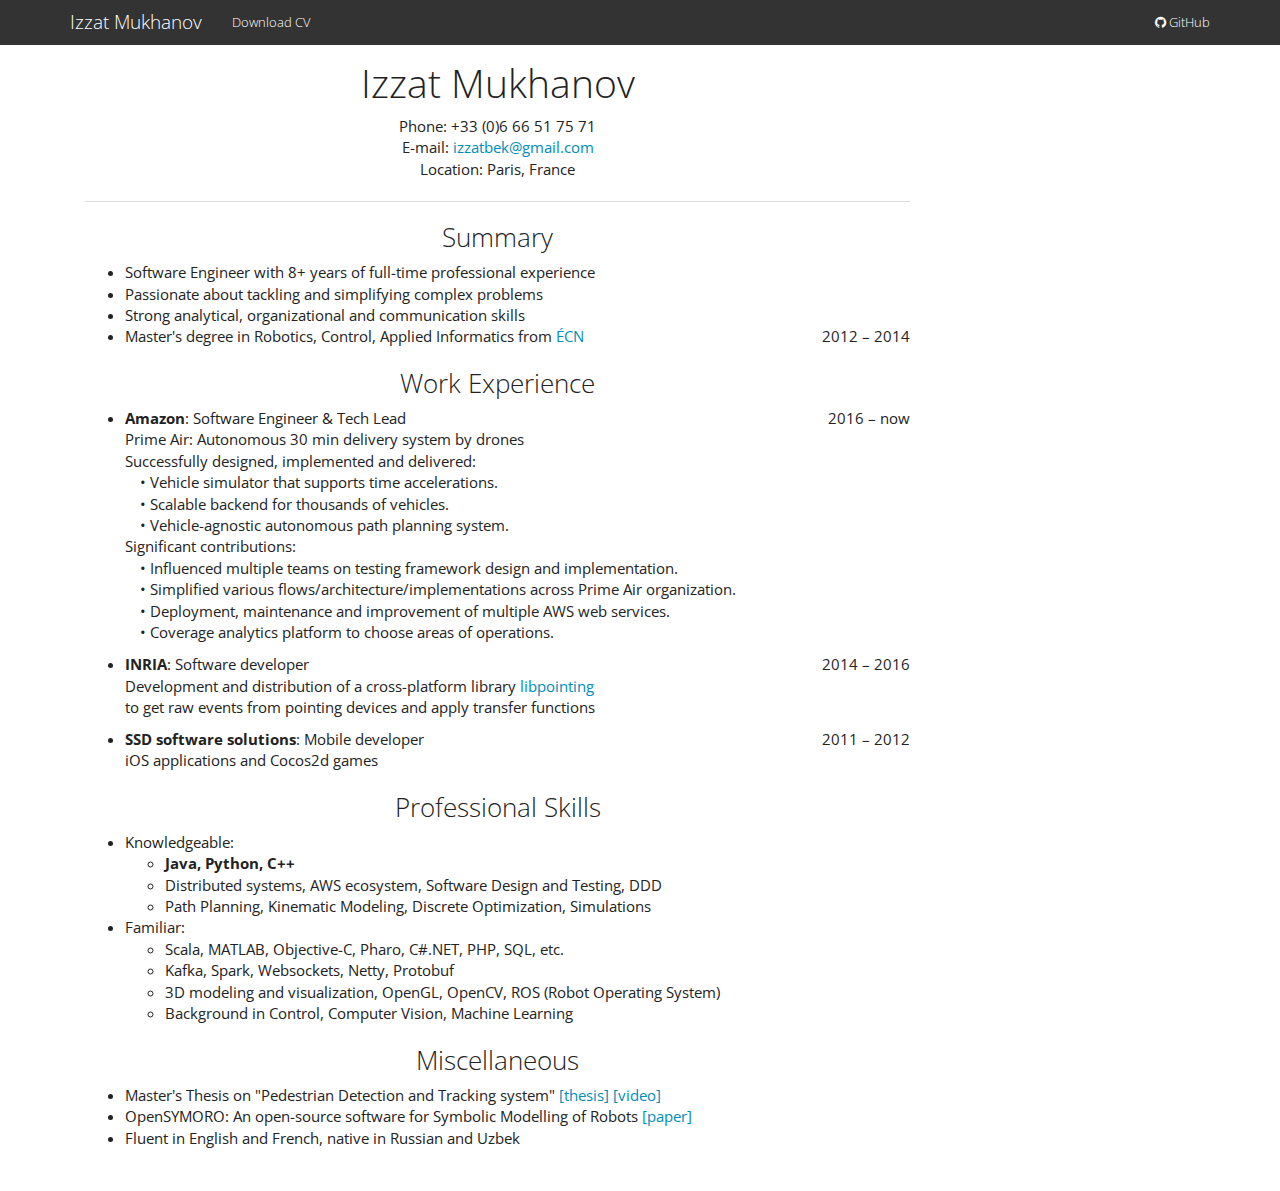
<file: index.html>
<!DOCTYPE html>
<html lang="en">
    <head>
        <meta charset="utf-8">
        <meta http-equiv="X-UA-Compatible" content="IE=edge">
        <meta name="viewport" content="width=device-width, initial-scale=1.0">
        <meta name="description" content="Izzatbek Mukhanov's personal web site">
        <meta name="author" content="Izzat Mukhanov">
        <link rel="canonical" href="https://izzatbek.github.io/">
        <link rel="shortcut icon" href="./img/favicon.ico">
        <title>Izzat Mukhanov</title>
        <link href="./css/bootstrap-custom.min.css" rel="stylesheet">
        <link href="./css/font-awesome-4.5.0.css" rel="stylesheet">
        <link href="./css/base.css" rel="stylesheet">
        <link rel="stylesheet" href="./css/highlight.css">
        <link href="mkdocs.css" rel="stylesheet">
        <!-- HTML5 shim and Respond.js IE8 support of HTML5 elements and media queries -->
        <!--[if lt IE 9]>
            <script src="https://oss.maxcdn.com/libs/html5shiv/3.7.0/html5shiv.js"></script>
            <script src="https://oss.maxcdn.com/libs/respond.js/1.3.0/respond.min.js"></script>
        <![endif]-->

        <script src="./js/jquery-1.10.2.min.js"></script>
        <script src="./js/bootstrap-3.0.3.min.js"></script>
        <script src="./js/highlight.pack.js"></script>
        <script>
            (function(i,s,o,g,r,a,m){i['GoogleAnalyticsObject']=r;i[r]=i[r]||function(){
            (i[r].q=i[r].q||[]).push(arguments)},i[r].l=1*new Date();a=s.createElement(o),
            m=s.getElementsByTagName(o)[0];a.async=1;a.src=g;m.parentNode.insertBefore(a,m)
            })(window,document,'script','//www.google-analytics.com/analytics.js','ga');

            ga('create', 'UA-77054143-1', 'izzatbek.github.io');
            ga('send', 'pageview');
        </script> 
    </head>

    <body class="homepage">

        <div class="navbar navbar-default navbar-fixed-top" role="navigation">
    <div class="container">

        <!-- Collapsed navigation -->
        <div class="navbar-header">
            <!-- Expander button -->
            <button type="button" class="navbar-toggle" data-toggle="collapse" data-target=".navbar-collapse">
                <span class="sr-only">Toggle navigation</span>
                <span class="icon-bar"></span>
                <span class="icon-bar"></span>
                <span class="icon-bar"></span>
            </button>
            <a class="navbar-brand" href="">Izzat Mukhanov</a>
        </div>

        <!-- Expanded navigation -->
        <div class="navbar-collapse collapse">
                <ul class="nav navbar-nav">
                    <li>
                        <a href="https://izzatbek.github.io/mukhanov-izzat-cv.pdf" target="_blank">Download CV</a>
                    </li>
                </ul>

            <ul class="nav navbar-nav navbar-right">
                    <li>
                        <a href="https://github.com/izzatbek/"><i class="fa fa-github"></i> GitHub</a>
                    </li>
            </ul>
        </div>
    </div>
</div>

        <div class="container">
                <div class="col-md-9" role="main">

<p><br></p>
<h1 id="izzat-mukhanov">Izzat Mukhanov</h1>
<p><center>
Phone: +33 (0)6 66 51 75 71<br>
E-mail: <a href="mailto:izzatbek@gmail.com">izzatbek@gmail.com</a><br>
Location: Paris, France
</center></p>
<hr />
<h3 id="summary">Summary</h3>
<ul>
<li>Software Engineer with 8+ years of full-time professional experience</li>
<li>Passionate about tackling and simplifying complex problems</li>
<li>Strong analytical, organizational and communication skills</li>
<li>Master's degree in Robotics, Control, Applied Informatics
from <a href="https://en.wikipedia.org/wiki/%C3%89cole_centrale_de_Nantes">ÉCN</a>
<span style="float:right;">2012 – 2014</span><br></li>
</ul>
<h3 id="work-experience">Work Experience</h3>
<ul>
<li>
<p><strong>Amazon</strong>: Software Engineer &amp; Tech Lead
<span style="float:right;">2016 – now</span><br>
Prime Air: Autonomous 30 min delivery system by drones<br>
Successfully designed, implemented and delivered:<br>
&emsp;• Vehicle simulator that supports time accelerations.<br>
&emsp;• Scalable backend for thousands of vehicles.<br>
&emsp;• Vehicle-agnostic autonomous path planning system.<br>
Significant contributions:<br>
&emsp;• Influenced multiple teams on testing framework design and implementation.<br>
&emsp;• Simplified various flows/architecture/implementations across Prime Air organization.<br>
&emsp;• Deployment, maintenance and improvement of multiple AWS web services.<br>
&emsp;• Coverage analytics platform to choose areas of operations.<br></p>
</li>
<li>
<p><strong>INRIA</strong>: Software developer
<span style="float:right;">2014 – 2016</span><br>
Development and distribution of a cross-platform library <a href="https://github.com/INRIA/libpointing">libpointing</a><br>
to get raw events from pointing devices and apply transfer functions<br></p>
</li>
<li>
<p><strong>SSD software solutions</strong>: Mobile developer
<span style="float:right;">2011 – 2012</span><br>
iOS applications and Cocos2d games<br></p>
</li>
</ul>
<h3 id="professional-skills">Professional Skills</h3>
<ul>
<li>Knowledgeable:<ul>
<li><strong>Java, Python, C++</strong></li>
<li>Distributed systems, AWS ecosystem, Software Design and Testing, DDD</li>
<li>Path Planning, Kinematic Modeling, Discrete Optimization, Simulations</li>
</ul>
</li>
<li>Familiar:<ul>
<li>Scala, MATLAB, Objective-C, Pharo, C#.NET, PHP, SQL, etc.</li>
<li>Kafka, Spark, Websockets, Netty, Protobuf</li>
<li>3D modeling and visualization, OpenGL, OpenCV, ROS (Robot Operating System)</li>
<li>Background in Control, Computer Vision, Machine Learning</li>
</ul>
</li>
</ul>
<h3 id="miscellaneous">Miscellaneous</h3>
<ul>
<li>Master's Thesis on "Pedestrian Detection and Tracking system"
<a href="https://izzatbek.github.io/thesis.pdf">[thesis]</a>
<a href="https://www.youtube.com/watch?v=o-HAwKvbs8c">[video]</a></li>
<li>OpenSYMORO: An open-source software for Symbolic Modelling of Robots <a href="https://hal.archives-ouvertes.fr/hal-01025919">[paper]</a></li>
<li>Fluent in English and French, native in Russian and Uzbek</li>
</ul>
<p><br></p></div>
        </div>
    </body>
</html>
</file>
<file: css/base.css>
html {
    /* The nav header is 3.40625rem high, plus 20px for the margin-top of the
       main container. */
    scroll-padding-top: calc(3.40625rem + 20px);
}

body > .container {
    margin-top: 20px;
}

.navbar.fixed-top {
    position: -webkit-sticky;
    position: sticky;
}

.source-links {
    float: right;
}

.col-md-9 img {
    max-width: 100%;
}

pre, code {
    background: #eee;
    color: #000;
    border: 1px solid rgba(0,0,0,0.125);
}

pre {
    padding: 0.5em;
}

code {
    padding: 1px 3px;
}

pre code {
    border: none;
    /* Override styles from hljs theme */
    background: transparent !important;
    padding: 0 !important;
}

a code {
    color: #008cba;
}

a:hover code {
    color: #00526e;
}

kbd {
    padding: 2px 4px;
    font-size: 90%;
    color: #fff;
    background-color: #333;
    border-radius: 3px;
    -webkit-box-shadow: inset 0 -1px 0 rgba(0,0,0,.25);
    box-shadow: inset 0 -1px 0 rgba(0,0,0,.25);
}

footer {
    margin-top: 30px;
    margin-bottom: 10px;
    text-align: center;
    font-weight: 200;
}

.modal-dialog {
    margin-top: 60px;
}

/* Style the admonitions. */

.admonition {
    margin-bottom: 1rem;
    border: 1px solid rgba(0,0,0,0.125);
}

.admonition > .admonition-title {
    margin: 0;
    padding: 0.75rem 1rem;
    background: rgba(0,0,0,0.03);
    border-bottom: 1px solid rgba(0,0,0,0.125);
    font-size: 1rem;
}

.admonition > * {
    margin-left: 1rem;
    margin-right: 1rem;
}

.admonition > *:not(.admonition-title):first-of-type,
.admonition > .admonition-title + * {
    margin-top: 1rem;
}

.admonition > *:last-child {
    margin-bottom: 1rem;
}

/* Style each kind of admonition. */

.admonition.note, .admonition.note > .admonition-title {
    border-color: #3db5d8;
}

.admonition.note > .admonition-title {
    background: #5bc0de;
    color: #fff;
}

.admonition.warning, .admonition.warning > .admonition-title {
    border-color: #d08002;
}

.admonition.warning > .admonition-title {
    background: #e99002;
    color: #fff;
}

.admonition.danger, .admonition.danger > .admonition-title {
    border-color: #ea2f10;
}

.admonition.danger > .admonition-title {
    background: #f04124;
    color: #fff;
}

/*
 * Side navigation
 *
 * Scrollspy and affixed enhanced navigation to highlight sections and secondary
 * sections of docs content.
 */

.bs-sidebar.affix {
    position: -webkit-sticky;
    position: sticky;
    /* The nav header is 3.40625rem high, plus 20px for the margin-top of the
       main container. */
    top: calc(3.40625rem + 20px);
}

.bs-sidebar.card {
    padding: 0;
}

/* Toggle (vertically flip) sidebar collapse icon */
.bs-sidebar .navbar-toggler span {
    -moz-transform: scale(1, -1);
    -webkit-transform: scale(1, -1);
    -o-transform: scale(1, -1);
    -ms-transform: scale(1, -1);
    transform: scale(1, -1);
}

.bs-sidebar .navbar-toggler.collapsed span {
    -moz-transform: scale(1, 1);
    -webkit-transform: scale(1, 1);
    -o-transform: scale(1, 1);
    -ms-transform: scale(1, 1);
    transform: scale(1, 1);
}

/* First level of nav */
.bs-sidebar > .navbar-collapse > .nav {
    padding-top:    10px;
    padding-bottom: 10px;
    border-radius: 5px;
    width: 100%;
}

/* All levels of nav */
.bs-sidebar .nav > li > a {
    display: block;
    padding: 5px 20px;
    z-index: 1;
}
.bs-sidebar .nav > li > a:hover,
.bs-sidebar .nav > li > a:focus {
    text-decoration: none;
    border-right: 1px solid;
}
.bs-sidebar .nav > li > a.active,
.bs-sidebar .nav > li > a.active:hover,
.bs-sidebar .nav > li > a.active:focus {
    font-weight: bold;
    background-color: transparent;
    border-right: 1px solid;
}

.bs-sidebar .nav .nav .nav {
    margin-left: 1em;
}

.bs-sidebar .nav > li > a {
    font-weight: bold;
}

.bs-sidebar .nav .nav > li > a {
    font-weight: normal;
}

.headerlink {
    display: none;
    padding-left: .5em;
}

h1:hover .headerlink, h2:hover .headerlink, h3:hover .headerlink, h4:hover .headerlink, h5:hover .headerlink, h6:hover .headerlink{
    display:inline-block;
}

@media (max-width: 991.98px) {
    .navbar-collapse.show {
        overflow-y: auto;
        max-height: calc(100vh - 3.40625rem);
    }
}

.bg-primary .dropdown-item.open {
    color: #fff;
    background-color: #0079a1;
}

.bg-light .dropdown-item.open {
    color: rgba(0,0,0,0.7);
    background-color: #fbfbfb;
}

.bg-dark .dropdown-item.open {
    color: #fff;
    background-color: #262626;
}

.dropdown-submenu > .dropdown-menu {
    margin: 0 0 0 1.5rem;
    padding: 0;
    border-width: 0;
}

.dropdown-submenu > a::after {
    display: block;
    content: " ";
    float: right;
    width: 0;
    height: 0;
    border-color: transparent;
    border-style: solid;
    border-width: 5px 0 5px 5px;
    border-left-color: #ccc;
    margin-top: 5px;
    margin-right: -10px;
}

dropdown-submenu:hover > a::after {
    border-left-color: #fff;
}

.bg-light dropdown-submenu:hover > a::after {
    border-left-color: rgba(0,0,0,0.7);
}

@media (min-width: 992px) {
    .dropdown-menu {
        overflow-y: auto;
        max-height: calc(100vh - 3.40625rem);
    }

    .dropdown-submenu {
        position: relative;
    }

    .dropdown-submenu > .dropdown-menu {
        position: fixed !important;
        margin-top: -9px;
        margin-left: -2px;
        border-width: 1px;
        padding: 0.5rem 0;
    }
}
</file>
<file: css/highlight.css>
/*

Colorbrewer theme
Original: https://github.com/mbostock/colorbrewer-theme (c) Mike Bostock <mike@ocks.org>
Ported by Fabrício Tavares de Oliveira

*/

.hljs {
  display: block;
  overflow-x: auto;
  -webkit-text-size-adjust: none;
}

.hljs,
.hljs-subst {
  color: #000;
}

.hljs-string,
.hljs-meta,
.hljs-symbol,
.hljs-template-tag,
.hljs-template-variable,
.hljs-addition {
  color: #756bb1;
}

.hljs-comment,
.hljs-quote {
  color: #636363;
}

.hljs-number,
.hljs-regexp,
.hljs-literal,
.hljs-bullet,
.hljs-link {
  color: #31a354;
}

.hljs-deletion,
.hljs-variable {
  color: #88f;
}



.hljs-keyword,
.hljs-selector-tag,
.hljs-title,
.hljs-section,
.hljs-built_in,
.hljs-doctag,
.hljs-type,
.hljs-tag,
.hljs-name,
.hljs-selector-id,
.hljs-selector-class,
.hljs-strong {
  color: #3182bd;
}

.hljs-emphasis {
  font-style: italic;
}

.hljs-attribute {
  color: #e6550d;
}
</file>
<file: mkdocs.css>
h1, h2, h3, h4 {
	text-align: center;
}
</file>
